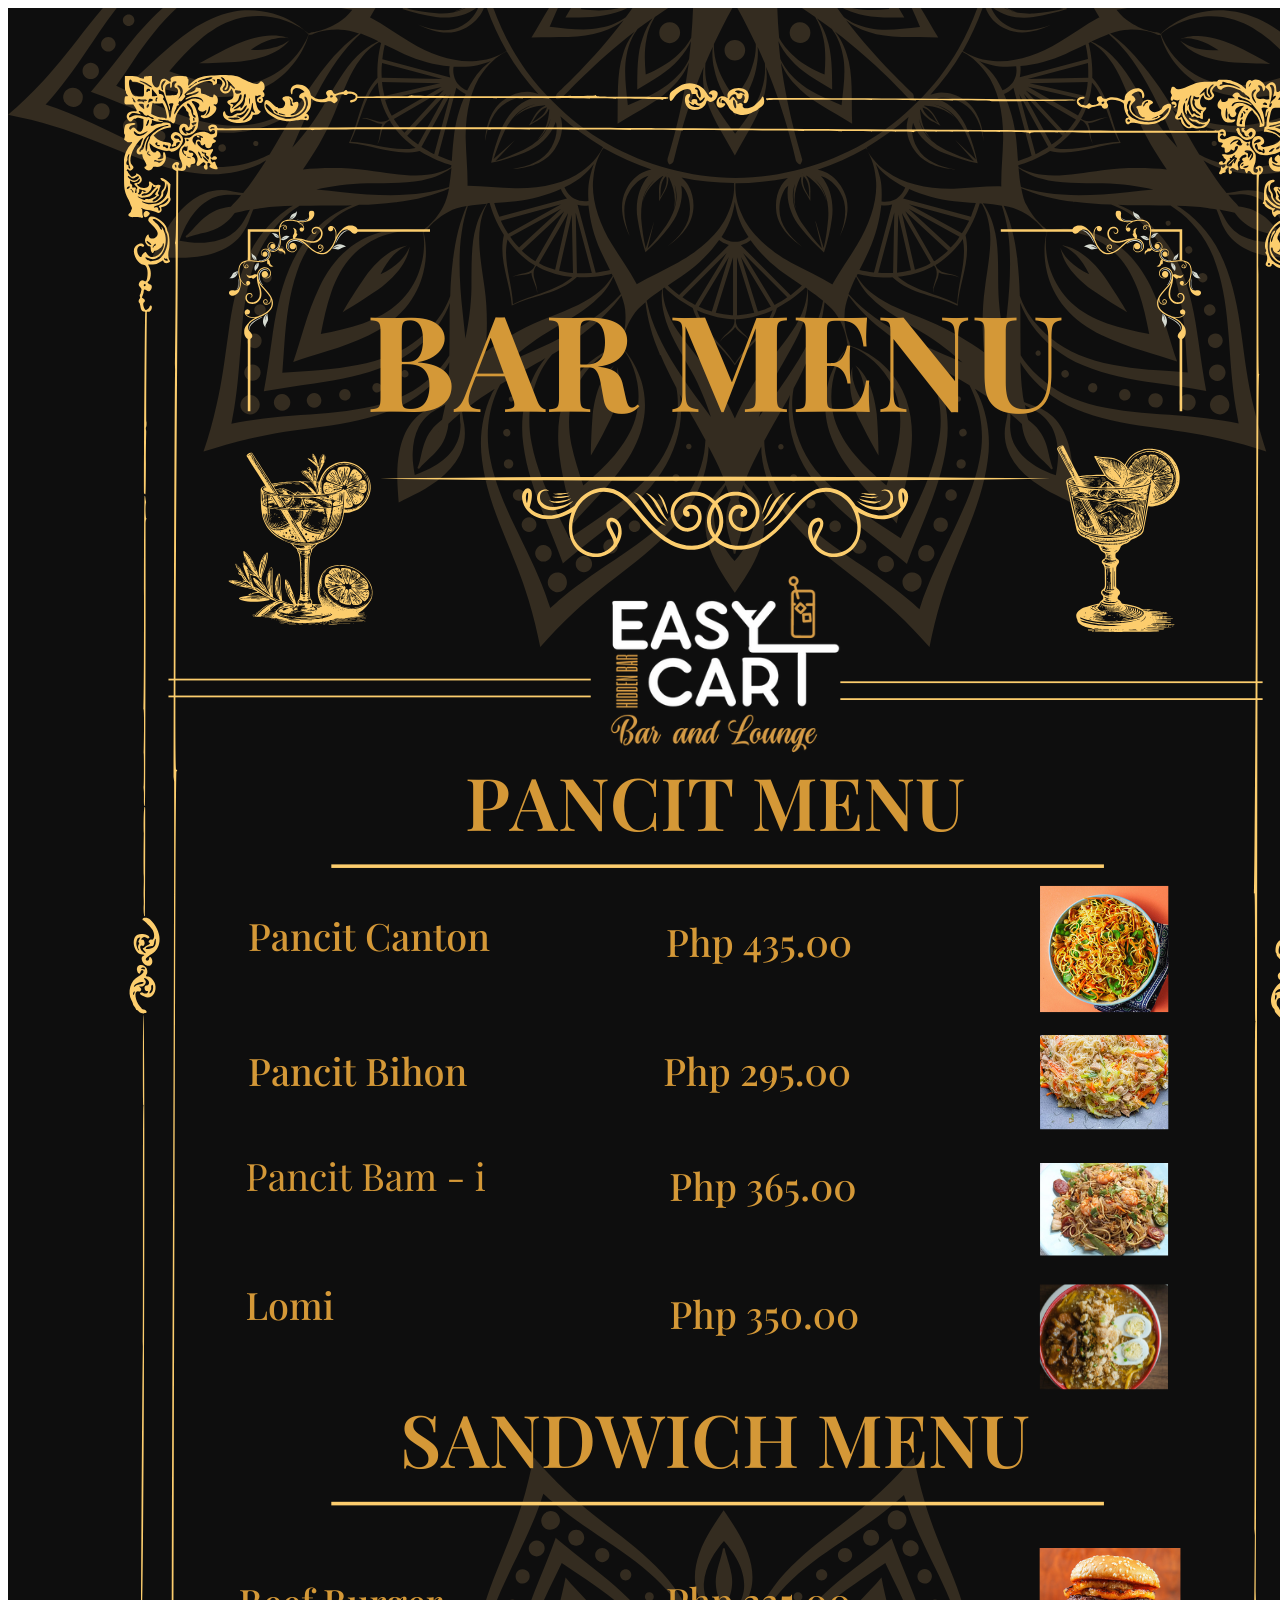
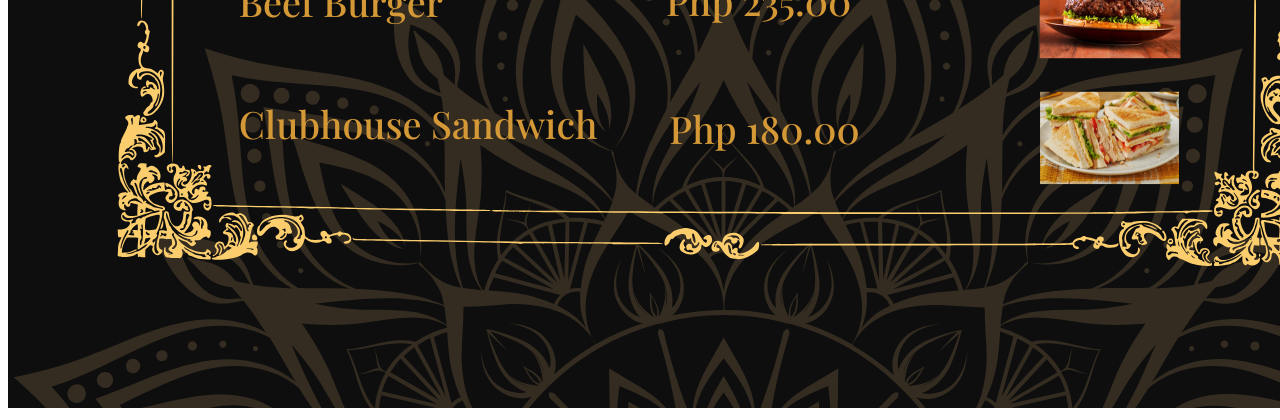
<file: public/pic-branding.html>
<!DOCTYPE html>
<html lang="en">
<head>
    <meta charset="UTF-8">
    <meta name="viewport" content="width=device-width, initial-scale=1.0">
    <title>Document</title>
</head>
<body>

    <img src="./assets/510079150_1365228495188796_6410728221610600526_n.png" alt="">

</body>
</html>
</file>
